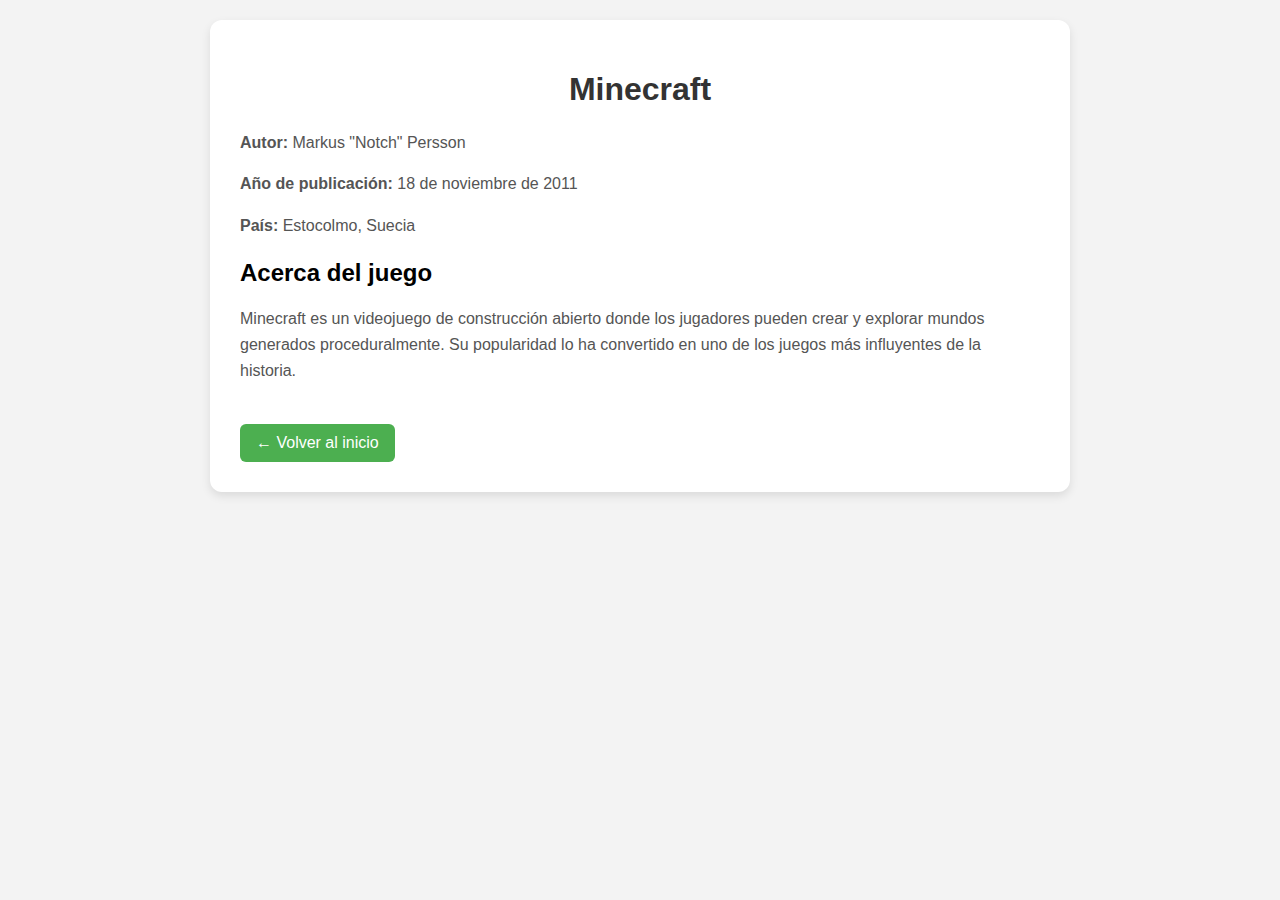
<file: detall.html>
<!DOCTYPE html>
<html lang="es">
<head>
    <meta charset="UTF-8">
    <title>Detalle - Minecraft</title>

    <style>
        body {
            font-family: Arial, sans-serif;
            background: #f3f3f3;
            margin: 0;
            padding: 20px;
        }

        .container {
            max-width: 800px;
            margin: auto;
            background: white;
            padding: 30px;
            border-radius: 12px;
            box-shadow: 0px 4px 10px rgba(0,0,0,0.1);
        }

        h1 {
            text-align: center;
            color: #333;
        }

        p {
            color: #555;
            line-height: 1.6;
        }

        .back {
            display: inline-block;
            margin-top: 25px;
            padding: 10px 16px;
            background: #4CAF50;
            color: white;
            text-decoration: none;
            border-radius: 6px;
            transition: 0.3s;
        }

        .back:hover {
            background: #45a049;
        }
    </style>
</head>

<body>

    <div class="container">

        <h1>Minecraft</h1>

        <p><strong>Autor:</strong> Markus "Notch" Persson</p>
        <p><strong>Año de publicación:</strong> 18 de noviembre de 2011</p>
        <p><strong>País:</strong> Estocolmo, Suecia</p>

        <h2>Acerca del juego</h2>
        <p>
            Minecraft es un videojuego de construcción abierto donde los jugadores pueden crear 
            y explorar mundos generados proceduralmente. Su popularidad lo ha convertido en uno 
            de los juegos más influyentes de la historia.
        </p>

        <a href="index.html" class="back">← Volver al inicio</a>

    </div>

</body>
</html>
</file>
